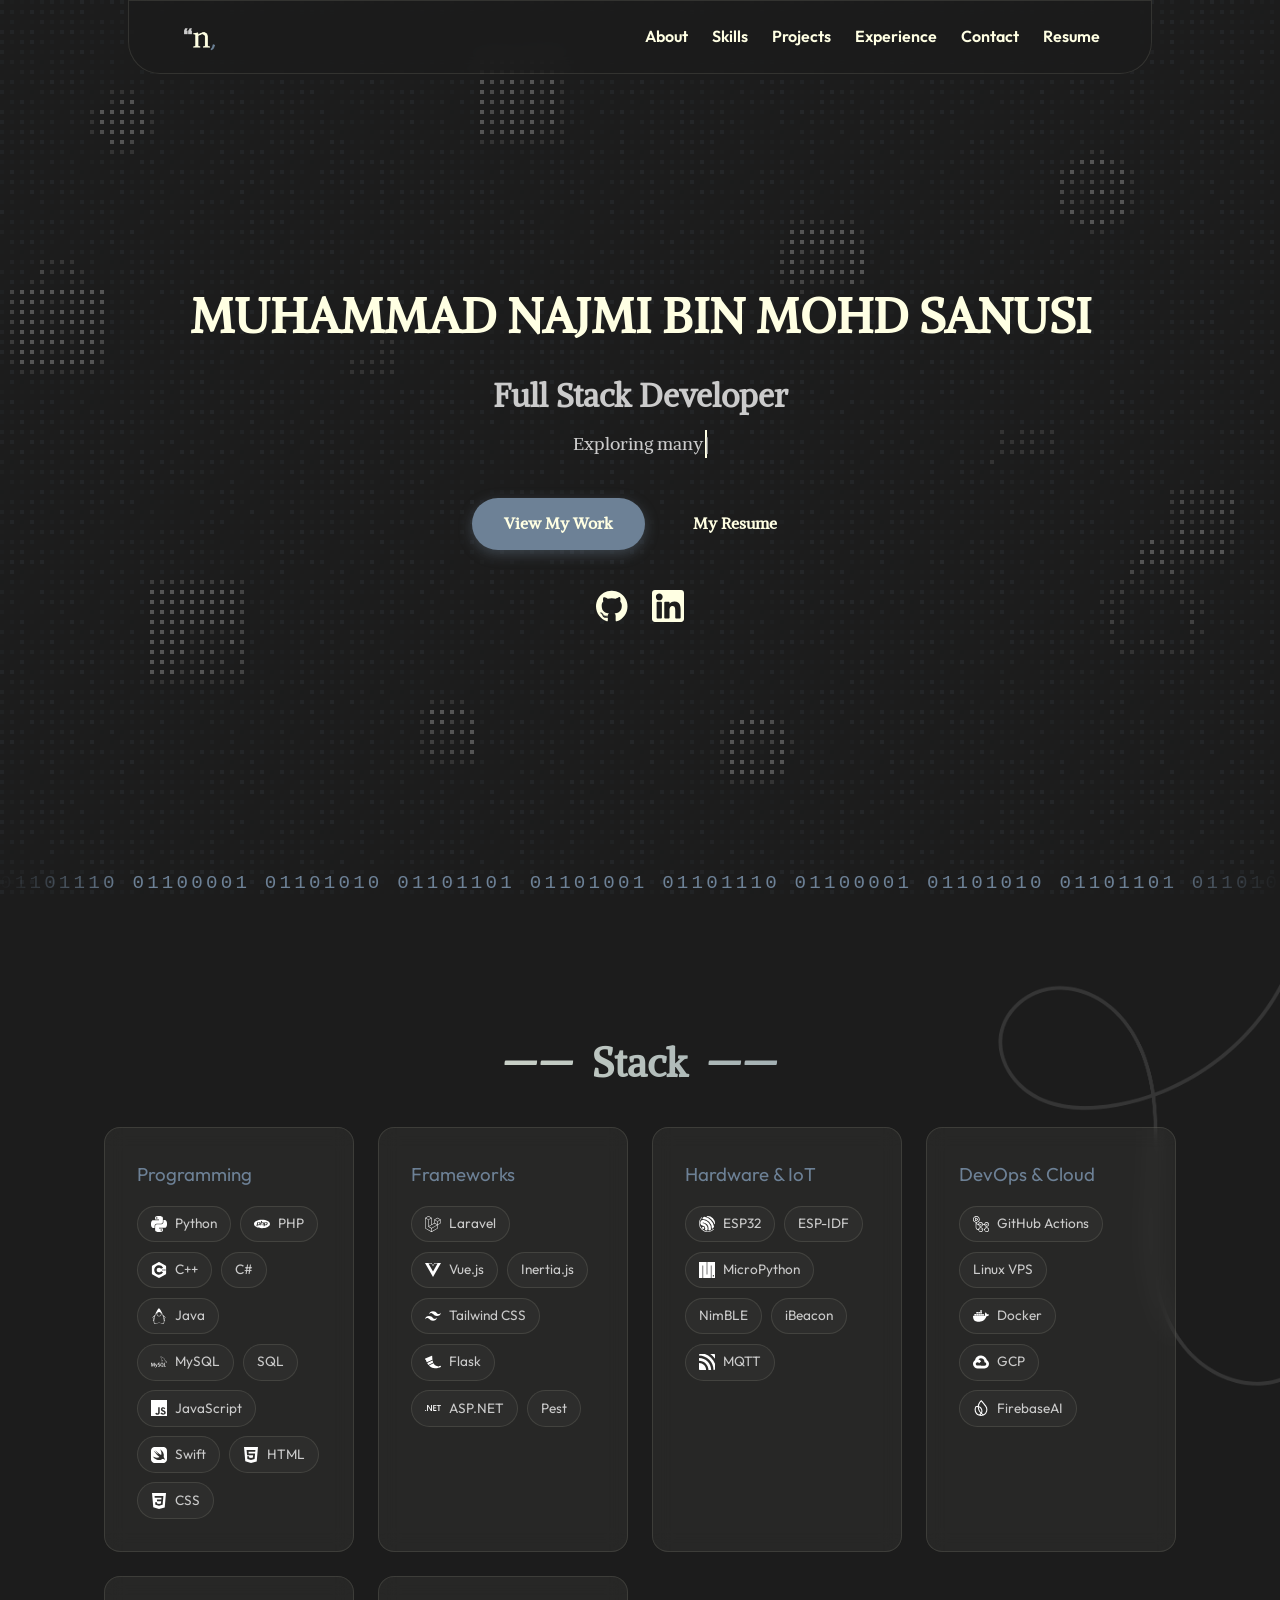
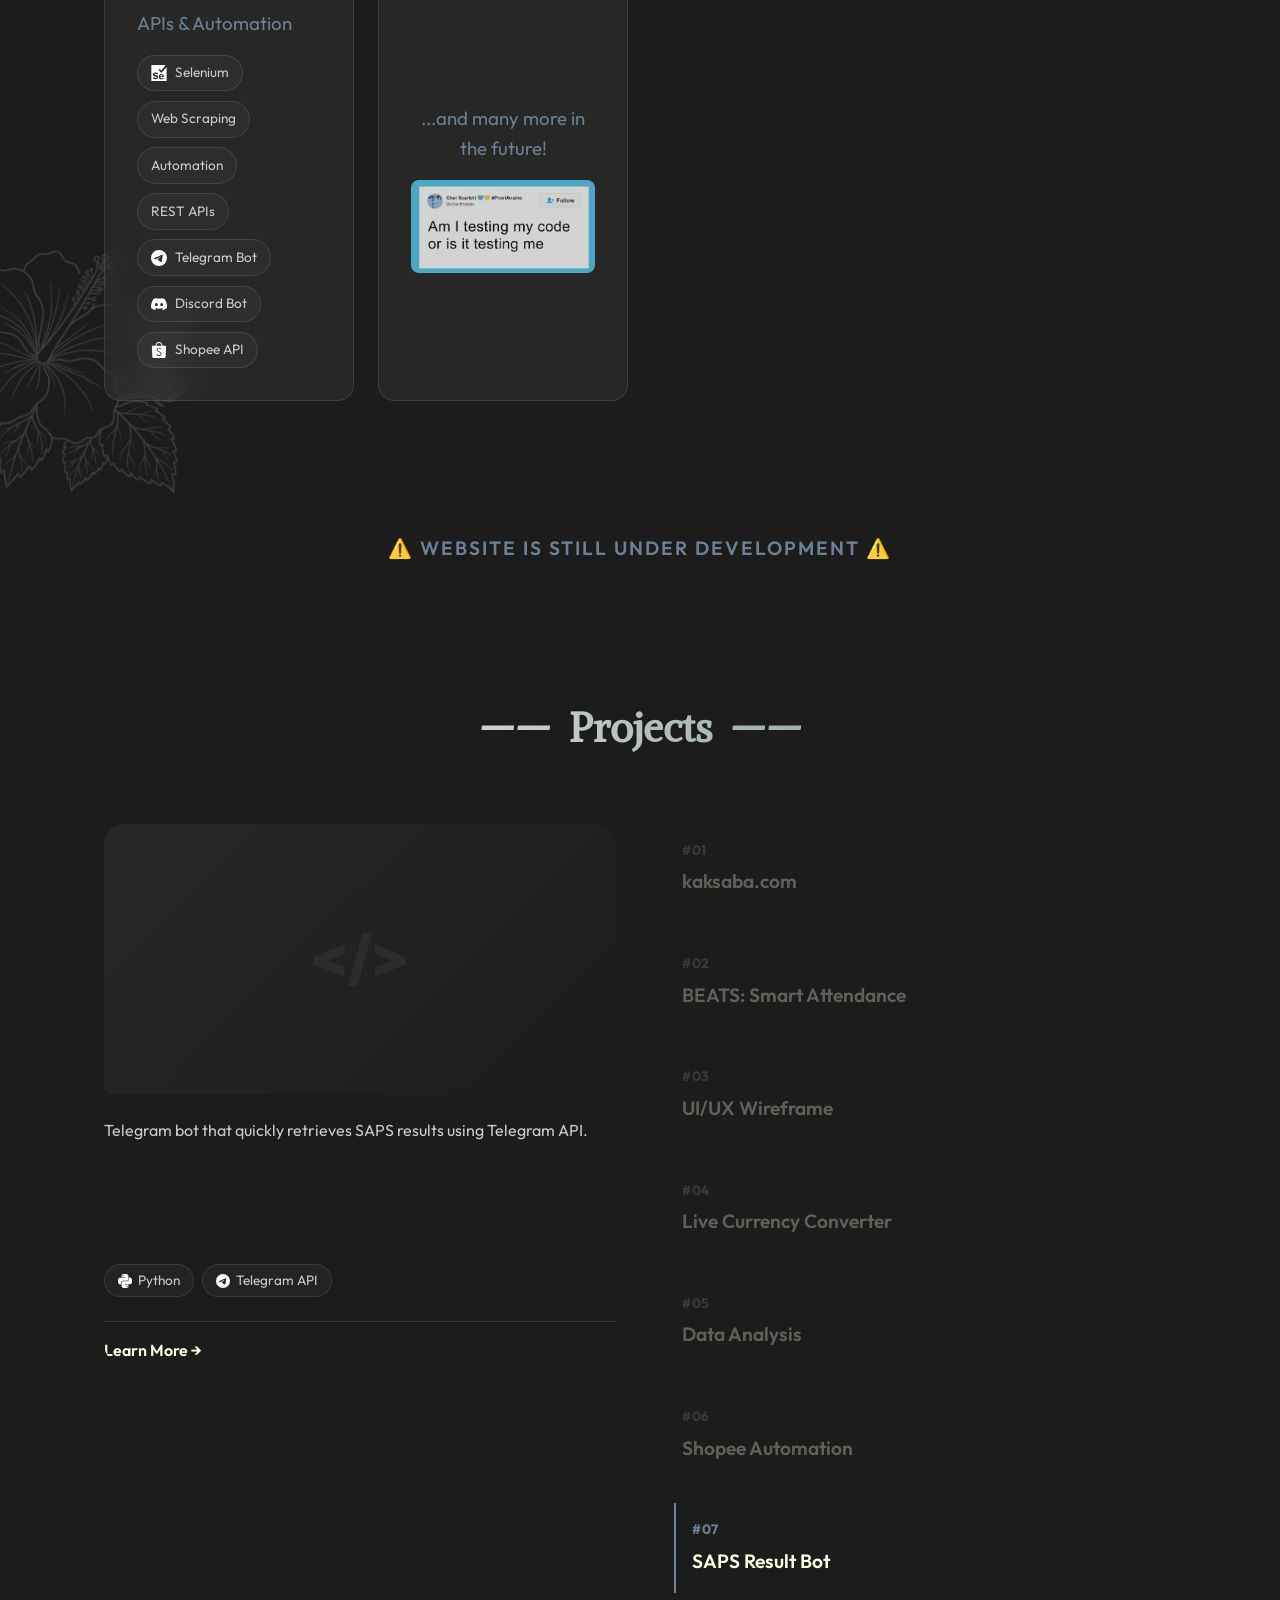
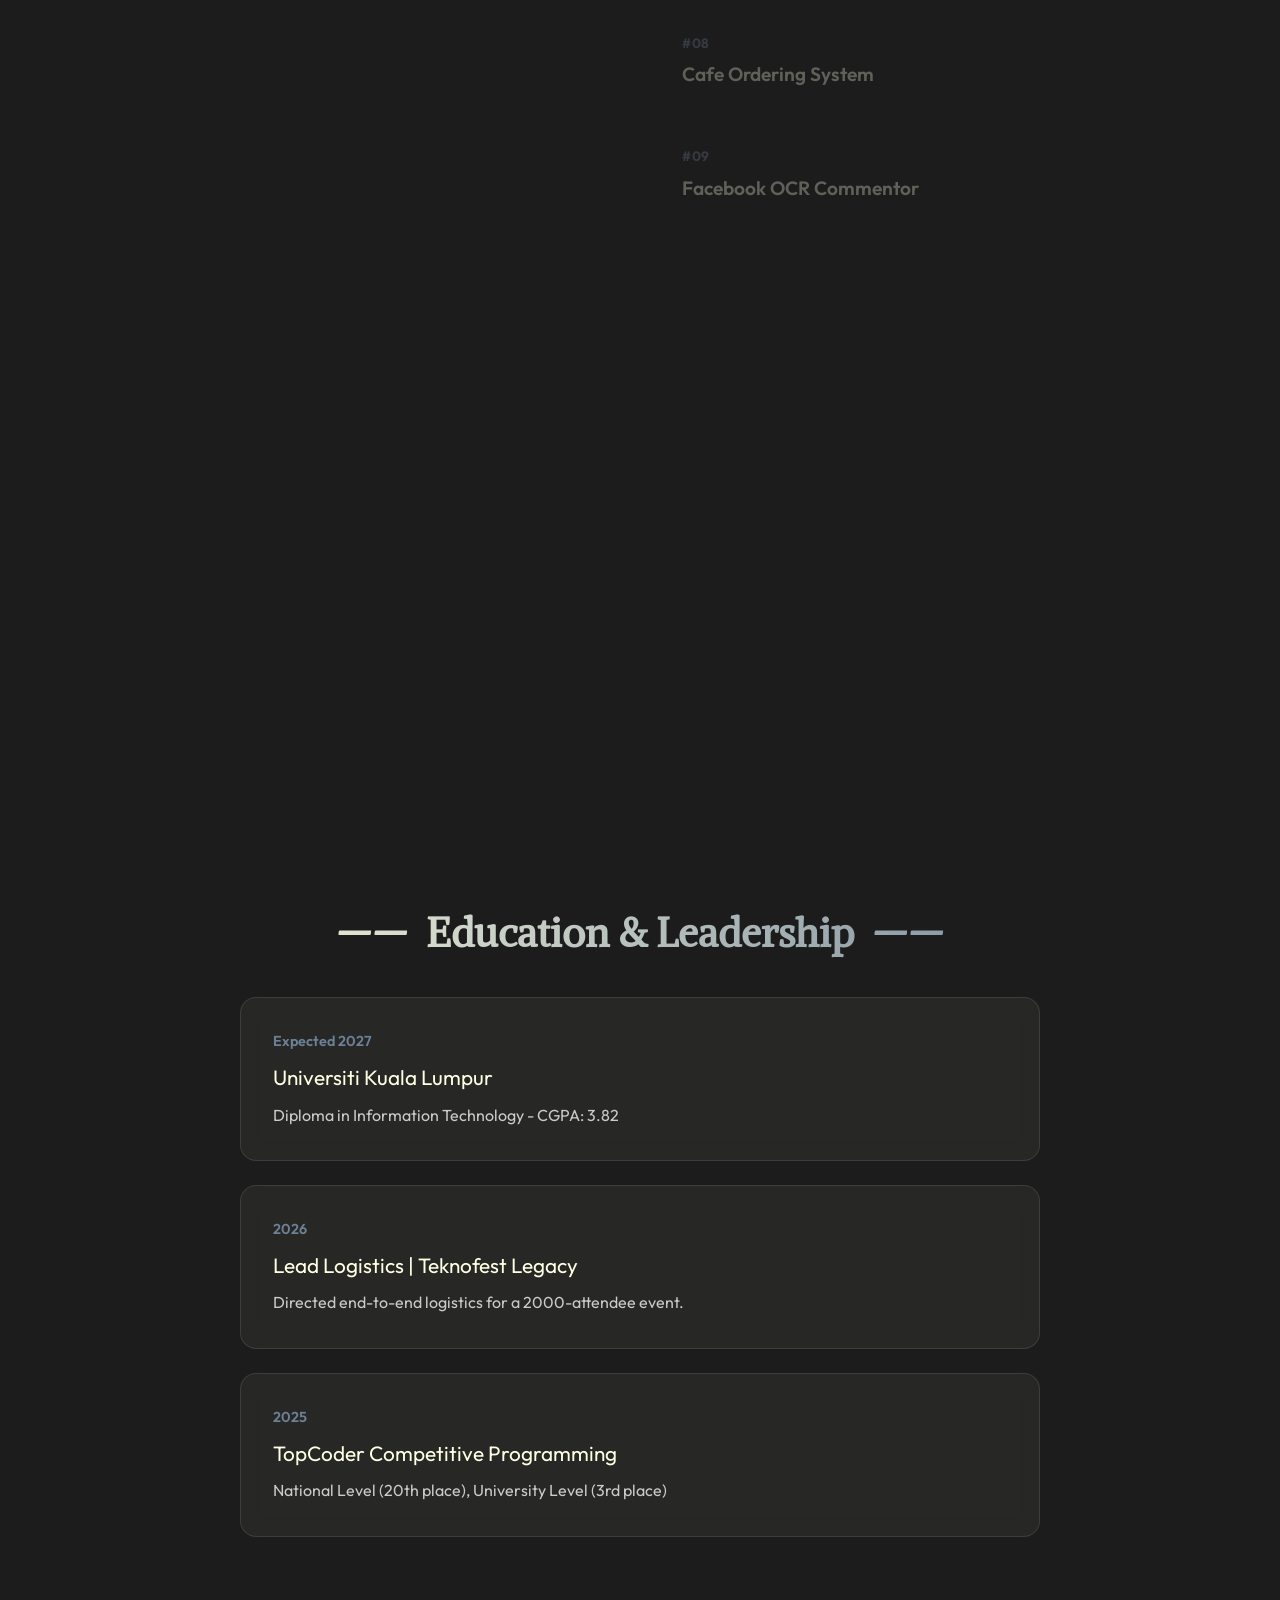
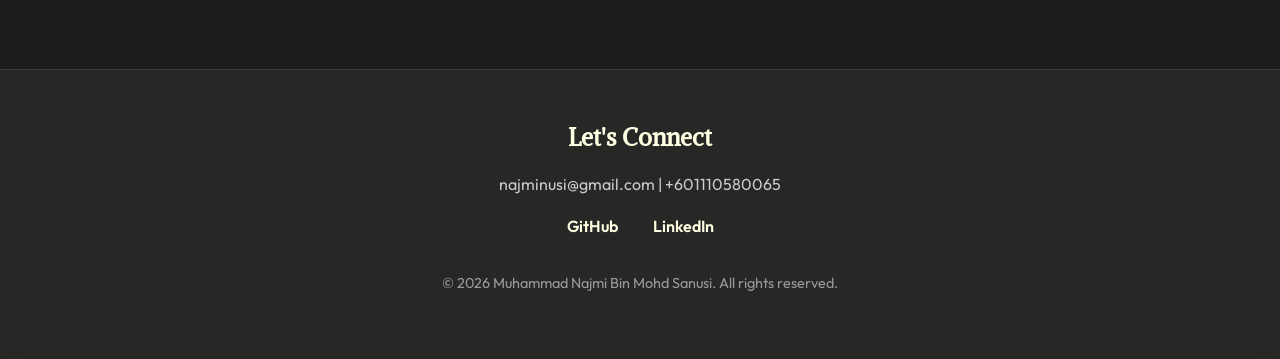
<file: index.html>
<!DOCTYPE html>
<html lang="en">

<head>
    <meta charset="UTF-8">
    <meta name="viewport" content="width=device-width, initial-scale=1.0">
    <title>Muhammad Najmi - Portfolio</title>
    <meta name="description" content="Portfolio of Muhammad Najmi Bin Mohd Sanusi, Full Stack Developer">
    <link rel="icon" type="image/png" href="favicon.png" sizes="32x32">
    <link rel="stylesheet" href="style.css">
    <link href="https://fonts.googleapis.com/css2?family=Alike&family=Outfit:wght@300;400;600;800&display=swap"
        rel="stylesheet">
</head>

<body>

    <nav class="navbar">
        <div class="logo">
            <img src="resources/logo.png" alt="namix.my logo" class="logo-img">
        </div>
        <ul class="nav-links">
            <li><a href="#about">About</a></li>
            <li><a href="#skills">Skills</a></li>
            <li><a href="#projects">Projects</a></li>
            <li><a href="#experience">Experience</a></li>
            <li><a href="#contact">Contact</a></li>
            <li><a href="https://docs.google.com/viewer?url=https://namix.my/resources/MUHAMMAD NAJMI BIN MOHD SANUSI.pdf"
                    target="_blank">Resume</a></li>
        </ul>
        <div class="hamburger">
            <span class="bar"></span>
            <span class="bar"></span>
            <span class="bar"></span>
        </div>
    </nav>

    <main>
        <section id="about" class="hero fade-in">
            <!-- Flickering Grid Background -->
            <canvas id="pixel-liquid-bg"></canvas>
            <div class="hero-content">
                <h1><span class="highlight">MUHAMMAD NAJMI BIN MOHD SANUSI</span></h1>
                <h2>Full Stack Developer</h2>
                <p class="typewriter-container"><span class="typewriter"></span><span class="cursor">|</span></p>
                <div class="hero-buttons">
                    <a href="#projects" class="btn primary-btn ripple-btn">View My Work</a>
                    <a href="resources/MUHAMMAD NAJMI BIN MOHD SANUSI.pdf" target="_blank" class="btn secondary-btn">My
                        Resume</a>
                </div>
                <div class="hero-socials">
                    <a href="https://github.com/namenami" target="_blank" rel="noopener noreferrer"
                        class="social-icon github-icon" aria-label="GitHub"></a>
                    <a href="https://linkedin.com/in/najmisanusi" target="_blank" rel="noopener noreferrer"
                        class="social-icon linkedin-icon" aria-label="LinkedIn"></a>
                </div>
            </div>
        </section>

        <div class="binary-divider fade-in" id="binary-divider">
            <div class="binary-track" id="binary-track"></div>
        </div>

        <section id="skills" class="skills fade-in">
            <h2 class="section-title">Stack</h2>
            <div class="skills-grid">
                <div class="skill-card glass">
                    <h3>Programming</h3>
                    <div class="skill-tags">
                        <span class="skill-tag"><img src="resources/skills/python.svg" alt=""> Python</span>
                        <span class="skill-tag"><img src="resources/skills/php.svg" alt=""> PHP</span>
                        <span class="skill-tag"><img src="resources/skills/cpp.svg" alt=""> C++</span>
                        <span class="skill-tag">C#</span>
                        <span class="skill-tag"><img src="resources/skills/java.svg" alt=""> Java</span>
                        <span class="skill-tag"><img src="resources/skills/mysql.svg" alt=""> MySQL</span>
                        <span class="skill-tag">SQL</span>
                        <span class="skill-tag"><img src="resources/skills/javascript.svg" alt=""> JavaScript</span>
                        <span class="skill-tag"><img src="resources/skills/swift.svg" alt=""> Swift</span>
                        <span class="skill-tag"><img src="resources/skills/html.svg" alt=""> HTML</span>
                        <span class="skill-tag"><img src="resources/skills/css.svg" alt="" class="invert-icon">
                            CSS</span>
                    </div>
                </div>
                <div class="skill-card glass">
                    <h3>Frameworks</h3>
                    <div class="skill-tags">
                        <span class="skill-tag"><img src="resources/skills/laravel.svg" alt=""> Laravel</span>
                        <span class="skill-tag"><img src="resources/skills/vue.svg" alt=""> Vue.js</span>
                        <span class="skill-tag">Inertia.js</span>
                        <span class="skill-tag"><img src="resources/skills/tailwind.svg" alt=""> Tailwind CSS</span>
                        <span class="skill-tag"><img src="resources/skills/flask.svg" alt=""> Flask</span>
                        <span class="skill-tag"><img src="resources/skills/dotnet.svg" alt=""> ASP.NET</span>
                        <span class="skill-tag">Pest</span>
                    </div>
                </div>
                <div class="skill-card glass">
                    <h3>Hardware & IoT</h3>
                    <div class="skill-tags">
                        <span class="skill-tag"><img src="resources/skills/espressif.svg" alt=""> ESP32</span>
                        <span class="skill-tag">ESP-IDF</span>
                        <span class="skill-tag"><img src="resources/skills/micropython.svg" alt=""> MicroPython</span>
                        <span class="skill-tag">NimBLE</span>
                        <span class="skill-tag">iBeacon</span>
                        <span class="skill-tag"><img src="resources/skills/mqtt.svg" alt=""> MQTT</span>
                    </div>
                </div>
                <div class="skill-card glass">
                    <h3>DevOps & Cloud</h3>
                    <div class="skill-tags">
                        <span class="skill-tag"><img src="resources/skills/githubactions.svg" alt=""> GitHub
                            Actions</span>
                        <span class="skill-tag">Linux VPS</span>
                        <span class="skill-tag"><img src="resources/skills/docker.svg" alt=""> Docker</span>
                        <span class="skill-tag"><img src="resources/skills/gcp.svg" alt=""> GCP</span>
                        <span class="skill-tag"><img src="resources/skills/firebase.svg" alt=""> FirebaseAI</span>
                    </div>
                </div>
                <div class="skill-card glass">
                    <h3>APIs & Automation</h3>
                    <div class="skill-tags">
                        <span class="skill-tag"><img src="resources/skills/selenium.svg" alt=""> Selenium</span>
                        <span class="skill-tag">Web Scraping</span>
                        <span class="skill-tag">Automation</span>
                        <span class="skill-tag">REST APIs</span>
                        <span class="skill-tag"><img src="resources/skills/telegram.svg" alt=""> Telegram Bot</span>
                        <span class="skill-tag"><img src="resources/skills/discord.svg" alt=""> Discord Bot</span>
                        <span class="skill-tag"><img src="resources/skills/shopee.svg" alt=""> Shopee API</span>
                    </div>
                </div>
                <div class="skill-card glass"
                    style="display: flex; flex-direction: column; align-items: center; justify-content: center; text-align: center;">
                    <h3 style="margin-bottom: 1rem;">...and many more in the future!</h3>
                    <img src="resources/meme1.png" alt="Testing Meme"
                        style="max-width: 100%; border-radius: 8px; opacity: 0.8; transition: opacity 0.3s;"
                        onmouseover="this.style.opacity=1" onmouseout="this.style.opacity=0.8">
                </div>
            </div>
        </section>

        <div style="text-align: center; padding: 2rem 0; color: var(--accent); font-weight: 600; font-size: 1.2rem; letter-spacing: 2px; text-transform: uppercase;"
            class="fade-in">
            <p>⚠️ Website is still under development ⚠️</p>
        </div>

        <section id="projects" class="projects fade-in">
            <h2 class="section-title">Projects</h2>
            <div class="projects-container">
                <div class="projects-split-layout">
                    <!-- Sticky Left Column -->
                    <div class="projects-left">
                        <!-- Kaksaba -->
                        <div class="project-detail active" id="proj-01">
                            <div class="project-detail-carousel">
                                <div class="project-detail-img"
                                    style="background-image: url('resources/projects/kaksaba/image.png');"></div>
                            </div>
                            <div class="project-detail-content">
                                <p class="project-description">A modern e-commerce platform built with robust study case
                                    elements.</p>
                                <div class="project-tech-tags">
                                    <span class="skill-tag"><img src="resources/skills/laravel.svg" alt="">
                                        Laravel</span>
                                    <span class="skill-tag"><img src="resources/skills/vue.svg" alt=""> Vue.js</span>
                                    <span class="skill-tag"><img src="resources/skills/tailwind.svg" alt=""> Tailwind
                                        CSS</span>
                                </div>
                                <div class="project-links">
                                    <a href="kaksaba.html" class="project-link">View Study Case &rarr;</a>
                                </div>
                            </div>
                        </div>

                        <!-- BEATS -->
                        <div class="project-detail" id="proj-02">
                            <div class="project-detail-carousel">
                                <div class="project-detail-img"
                                    style="background-image: url('resources/projects/beats/image.png');"></div>
                            </div>
                            <div class="project-detail-content">
                                <p class="project-description">Smart attendance system utilizing IoT and web
                                    technologies for seamless tracking.</p>
                                <div class="project-tech-tags">
                                    <span class="skill-tag"><img src="resources/skills/laravel.svg" alt="">
                                        Laravel</span>
                                    <span class="skill-tag"><img src="resources/skills/vue.svg" alt=""> Vue.js</span>
                                    <span class="skill-tag"><img src="resources/skills/espressif.svg" alt="">
                                        ESP32</span>
                                    <span class="skill-tag"><img src="resources/skills/tailwind.svg" alt=""> Tailwind
                                        CSS</span>
                                </div>
                                <div class="project-links">
                                    <a href="#" class="project-link">Learn More &rarr;</a>
                                </div>
                            </div>
                        </div>

                        <!-- UI/UX Wireframe -->
                        <div class="project-detail" id="proj-03">
                            <div class="project-detail-carousel">
                                <div class="project-detail-img"
                                    style="background-image: url('resources/projects/ui_ux/image.png');"></div>
                            </div>
                            <div class="project-detail-content">
                                <p class="project-description">Comprehensive wireframing and prototyping for digital
                                    user interfaces.</p>
                                <div class="project-tech-tags">
                                    <span class="skill-tag"><img src="resources/skills/figma.svg" alt=""> Figma</span>
                                </div>
                                <div class="project-links">
                                    <a href="#" class="project-link">View Prototype &rarr;</a>
                                </div>
                            </div>
                        </div>

                        <!-- Currency Converter -->
                        <div class="project-detail" id="proj-04">
                            <div class="project-detail-carousel">
                                <div class="project-detail-img"
                                    style="background-image: url('resources/projects/currency/image.png');"></div>
                            </div>
                            <div class="project-detail-content">
                                <p class="project-description">Live currency converter fetching real-time data using
                                    REST APIs.</p>
                                <div class="project-tech-tags">
                                    <span class="skill-tag"><img src="resources/skills/java.svg" alt=""> Java</span>
                                    <span class="skill-tag">REST API</span>
                                </div>
                                <div class="project-links">
                                    <a href="#" target="_blank" rel="noopener noreferrer"
                                        class="social-icon github-icon" aria-label="GitHub Repository"></a>
                                </div>
                            </div>
                        </div>

                        <!-- Data Analysis -->
                        <div class="project-detail" id="proj-05">
                            <div class="project-detail-carousel">
                                <div class="project-detail-img"
                                    style="background-image: url('resources/projects/data_analysis/image.png');"></div>
                            </div>
                            <div class="project-detail-content">
                                <p class="project-description">Data analysis and visualization project using Python
                                    libraries.</p>
                                <div class="project-tech-tags">
                                    <span class="skill-tag"><img src="resources/skills/python.svg" alt=""> Python</span>
                                    <span class="skill-tag">Pandas</span>
                                    <span class="skill-tag">Matplotlib</span>
                                </div>
                                <div class="project-links">
                                    <a href="#" target="_blank" rel="noopener noreferrer"
                                        class="social-icon github-icon" aria-label="GitHub Repository"></a>
                                </div>
                            </div>
                        </div>

                        <div class="project-detail" id="proj-06">
                            <div class="project-detail-carousel">
                                <div class="project-detail-img simple-bg"></div>
                            </div>
                            <div class="project-detail-content">
                                <p class="project-description">Automation system integrating with the Shopee API for
                                    streamlined operations.</p>
                                <div class="project-tech-tags">
                                    <span class="skill-tag"><img src="resources/skills/python.svg" alt=""> Python</span>
                                    <span class="skill-tag"><img src="resources/skills/flask.svg" alt=""> Flask</span>
                                    <span class="skill-tag"><img src="resources/skills/shopee.svg" alt=""> Shopee
                                        API</span>
                                </div>
                                <div class="project-links">
                                    <a href="#" class="project-link">Learn More &rarr;</a>
                                </div>
                            </div>
                        </div>

                        <div class="project-detail" id="proj-07">
                            <div class="project-detail-carousel">
                                <div class="project-detail-img simple-bg"></div>
                            </div>
                            <div class="project-detail-content">
                                <p class="project-description">Telegram bot that quickly retrieves SAPS results using
                                    Telegram API.</p>
                                <div class="project-tech-tags">
                                    <span class="skill-tag"><img src="resources/skills/python.svg" alt=""> Python</span>
                                    <span class="skill-tag"><img src="resources/skills/telegram.svg" alt=""> Telegram
                                        API</span>
                                </div>
                                <div class="project-links">
                                    <a href="#" class="project-link">Learn More &rarr;</a>
                                </div>
                            </div>
                        </div>

                        <div class="project-detail" id="proj-08">
                            <div class="project-detail-carousel">
                                <div class="project-detail-img simple-bg"></div>
                            </div>
                            <div class="project-detail-content">
                                <p class="project-description">Web-based ordering system tailored for cafes and
                                    restaurants.</p>
                                <div class="project-tech-tags">
                                    <span class="skill-tag"><img src="resources/skills/php.svg" alt=""> PHP</span>
                                    <span class="skill-tag"><img src="resources/skills/mysql.svg" alt=""> MySQL</span>
                                </div>
                                <div class="project-links">
                                    <a href="#" class="project-link">Learn More &rarr;</a>
                                </div>
                            </div>
                        </div>

                        <div class="project-detail" id="proj-09">
                            <div class="project-detail-carousel">
                                <div class="project-detail-img simple-bg"></div>
                            </div>
                            <div class="project-detail-content">
                                <p class="project-description">Automated commentor for Facebook using OCR and browser
                                    automation.</p>
                                <div class="project-tech-tags">
                                    <span class="skill-tag"><img src="resources/skills/python.svg" alt=""> Python</span>
                                    <span class="skill-tag"><img src="resources/skills/selenium.svg" alt="">
                                        Selenium</span>
                                    <span class="skill-tag">OCR</span>
                                </div>
                                <div class="project-links">
                                    <a href="#" class="project-link">Learn More &rarr;</a>
                                </div>
                            </div>
                        </div>
                    </div>

                    <!-- Scrollable Right Column -->
                    <div class="projects-right">
                        <div class="project-list-item active" data-target="proj-01">
                            <span class="project-list-num">#01</span>
                            <h3>kaksaba.com</h3>
                        </div>
                        <div class="project-list-item" data-target="proj-02">
                            <span class="project-list-num">#02</span>
                            <h3>BEATS: Smart Attendance</h3>
                        </div>
                        <div class="project-list-item" data-target="proj-03">
                            <span class="project-list-num">#03</span>
                            <h3>UI/UX Wireframe</h3>
                        </div>
                        <div class="project-list-item" data-target="proj-04">
                            <span class="project-list-num">#04</span>
                            <h3>Live Currency Converter</h3>
                        </div>
                        <div class="project-list-item" data-target="proj-05">
                            <span class="project-list-num">#05</span>
                            <h3>Data Analysis</h3>
                        </div>
                        <div class="project-list-item" data-target="proj-06">
                            <span class="project-list-num">#06</span>
                            <h3>Shopee Automation</h3>
                        </div>
                        <div class="project-list-item" data-target="proj-07">
                            <span class="project-list-num">#07</span>
                            <h3>SAPS Result Bot</h3>
                        </div>
                        <div class="project-list-item" data-target="proj-08">
                            <span class="project-list-num">#08</span>
                            <h3>Cafe Ordering System</h3>
                        </div>
                        <div class="project-list-item" data-target="proj-09">
                            <span class="project-list-num">#09</span>
                            <h3>Facebook OCR Commentor</h3>
                        </div>
                    </div>
                </div>
            </div>
        </section>

        <section id="experience" class="experience fade-in">
            <h2 class="section-title">Education & Leadership</h2>
            <div class="timeline">
                <div class="timeline-item glass">
                    <div class="timeline-date">Expected 2027</div>
                    <h3>Universiti Kuala Lumpur</h3>
                    <p>Diploma in Information Technology - CGPA: 3.82</p>
                </div>
                <div class="timeline-item glass">
                    <div class="timeline-date">2026</div>
                    <h3>Lead Logistics | Teknofest Legacy</h3>
                    <p>Directed end-to-end logistics for a 2000-attendee event.</p>
                </div>
                <div class="timeline-item glass">
                    <div class="timeline-date">2025</div>
                    <h3>TopCoder Competitive Programming</h3>
                    <p>National Level (20th place), University Level (3rd place)</p>
                </div>
            </div>
        </section>
    </main>

    <footer id="contact" class="footer glass">
        <h2>Let's Connect</h2>
        <p>najminusi@gmail.com | +601110580065</p>
        <div class="social-links">
            <a href="https://github.com/NameNami" target="_blank" rel="noopener noreferrer">GitHub</a>
            <a href="https://linkedin.com/in/najmisanusi" target="_blank" rel="noopener noreferrer">LinkedIn</a>
        </div>
        <p class="copyright">&copy; 2026 Muhammad Najmi Bin Mohd Sanusi. All rights reserved.</p>
    </footer>

    <script src="flickering-grid.js"></script>
    <script src="script.js"></script>
</body>

</html>
</file>
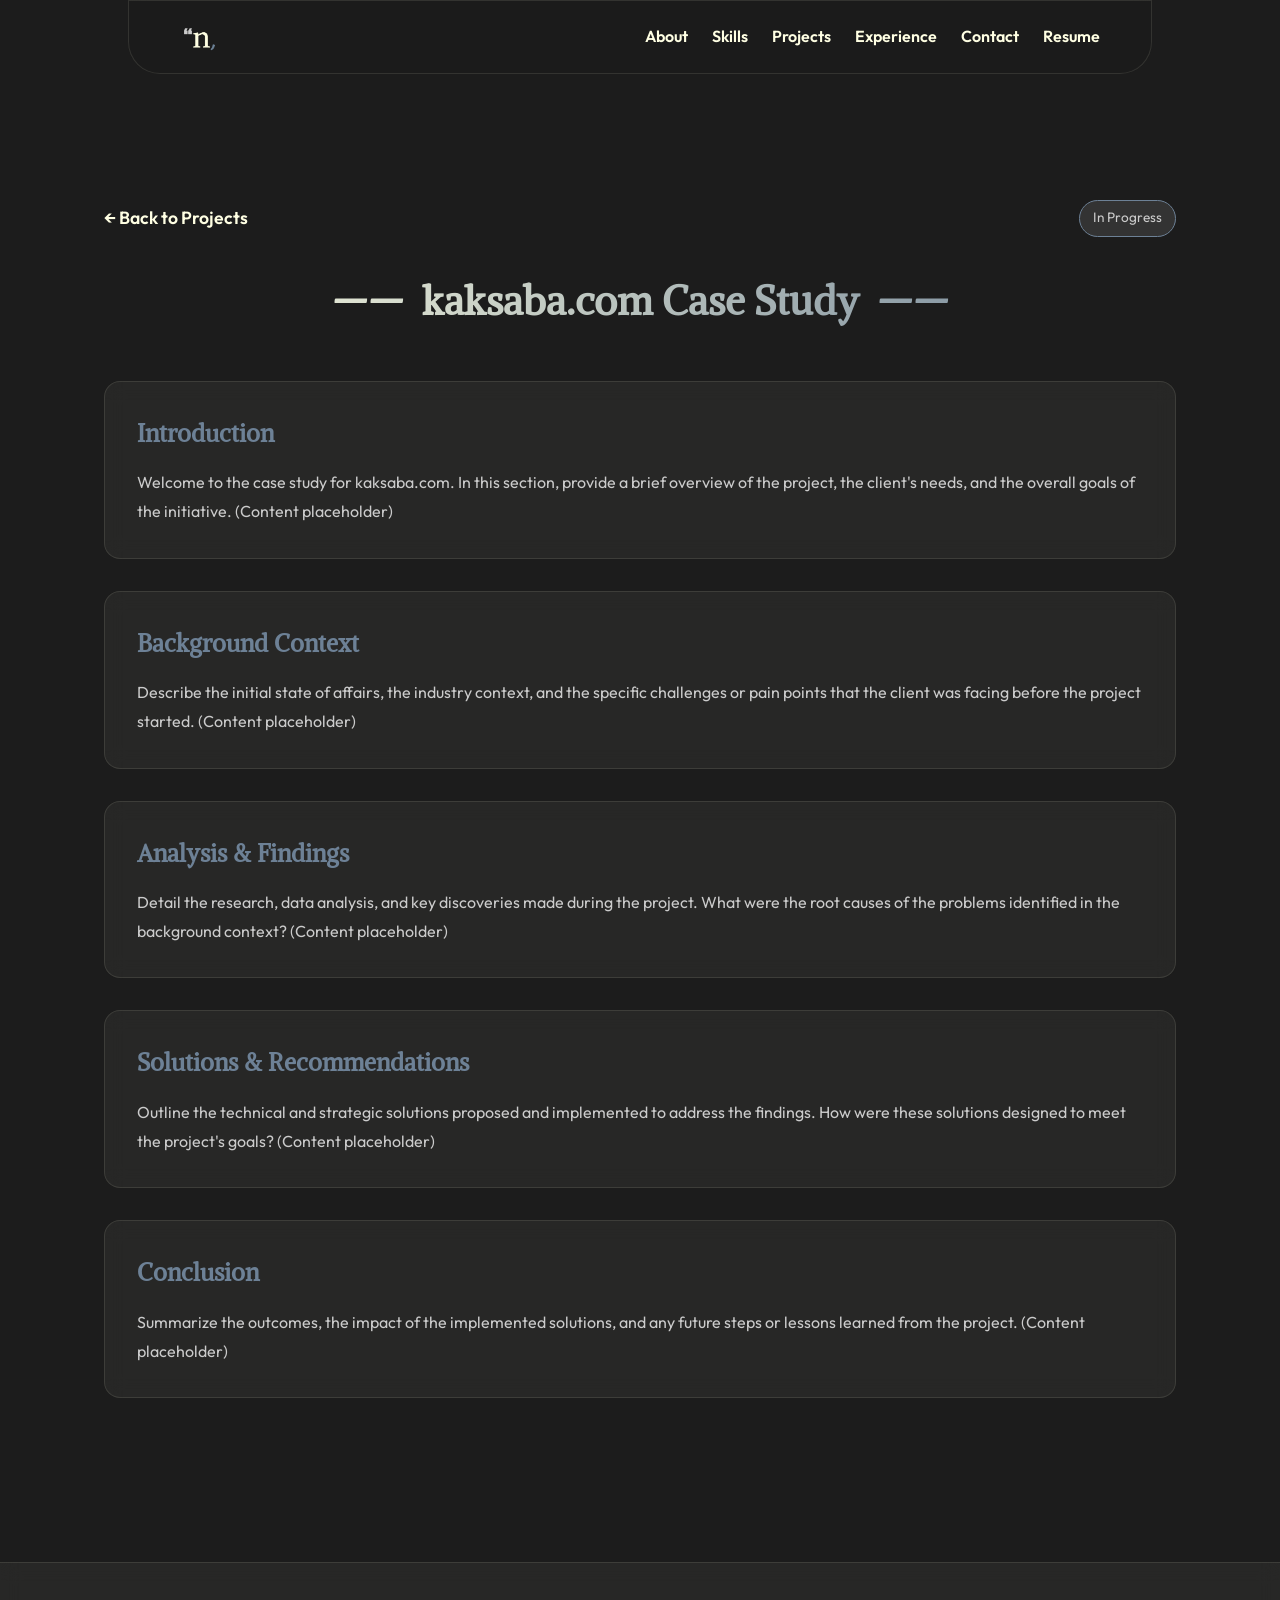
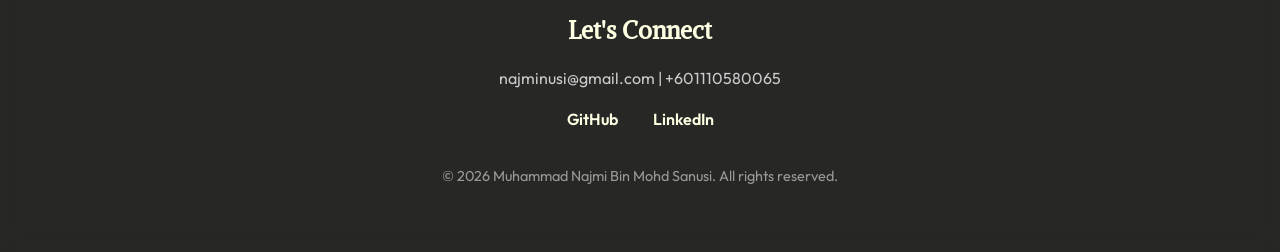
<file: kaksaba.html>
<!DOCTYPE html>
<html lang="en">

<head>
    <meta charset="UTF-8">
    <meta name="viewport" content="width=device-width, initial-scale=1.0">
    <title>kaksaba.com - Case Study</title>
    <meta name="description" content="Case Study for kaksaba.com project">
    <link rel="icon" type="image/png" href="favicon.png" sizes="32x32">
    <link rel="stylesheet" href="style.css">
    <link href="https://fonts.googleapis.com/css2?family=Alike&family=Outfit:wght@300;400;600;800&display=swap"
        rel="stylesheet">
</head>

<body>
    <div class="background-elements">
        <div class="blob blob-1"></div>
        <div class="blob blob-2"></div>
    </div>

    <nav class="navbar">
        <div class="logo">
            <a href="index.html" style="text-decoration: none; color: inherit; display: flex; align-items: center; gap: 0.8rem;">
                <img src="resources/logo.png" alt="namix.my logo" class="logo-img">
            </a>
        </div>
        <ul class="nav-links">
            <li><a href="index.html#about">About</a></li>
            <li><a href="index.html#skills">Skills</a></li>
            <li><a href="index.html#projects">Projects</a></li>
            <li><a href="index.html#experience">Experience</a></li>
            <li><a href="#contact">Contact</a></li>
            <li><a href="https://docs.google.com/viewer?url=https://namix.my/resources/MUHAMMAD NAJMI BIN MOHD SANUSI Resume.pdf" target="_blank">Resume</a></li>
        </ul>
        <div class="hamburger">
            <span class="bar"></span>
            <span class="bar"></span>
            <span class="bar"></span>
        </div>
    </nav>

    <main style="padding-top: 100px;">
        <section class="fade-in">
            <div style="display: flex; justify-content: space-between; align-items: center; margin-bottom: 2rem;">
                <a href="index.html#projects" class="project-link" style="font-size: 1.1rem;">&larr; Back to Projects</a>
                <span class="skill-tag" style="background: rgba(255,255,255,0.1); border-color: var(--accent);">In Progress</span>
            </div>
            
            <h1 class="section-title" style="margin-bottom: 3rem;">kaksaba.com Case Study</h1>
            
            <div class="glass" style="margin-bottom: 2rem;">
                <h2 style="color: var(--accent); margin-bottom: 1rem; font-family: 'Alike', serif;">Introduction</h2>
                <p style="color: var(--text-muted); line-height: 1.8;">
                    Welcome to the case study for kaksaba.com. In this section, provide a brief overview of the project, the client's needs, and the overall goals of the initiative. (Content placeholder)
                </p>
            </div>
            
            <div class="glass" style="margin-bottom: 2rem;">
                <h2 style="color: var(--accent); margin-bottom: 1rem; font-family: 'Alike', serif;">Background Context</h2>
                <p style="color: var(--text-muted); line-height: 1.8;">
                    Describe the initial state of affairs, the industry context, and the specific challenges or pain points that the client was facing before the project started. (Content placeholder)
                </p>
            </div>
            
            <div class="glass" style="margin-bottom: 2rem;">
                <h2 style="color: var(--accent); margin-bottom: 1rem; font-family: 'Alike', serif;">Analysis & Findings</h2>
                <p style="color: var(--text-muted); line-height: 1.8;">
                    Detail the research, data analysis, and key discoveries made during the project. What were the root causes of the problems identified in the background context? (Content placeholder)
                </p>
            </div>
            
            <div class="glass" style="margin-bottom: 2rem;">
                <h2 style="color: var(--accent); margin-bottom: 1rem; font-family: 'Alike', serif;">Solutions & Recommendations</h2>
                <p style="color: var(--text-muted); line-height: 1.8;">
                    Outline the technical and strategic solutions proposed and implemented to address the findings. How were these solutions designed to meet the project's goals? (Content placeholder)
                </p>
            </div>
            
            <div class="glass" style="margin-bottom: 2rem;">
                <h2 style="color: var(--accent); margin-bottom: 1rem; font-family: 'Alike', serif;">Conclusion</h2>
                <p style="color: var(--text-muted); line-height: 1.8;">
                    Summarize the outcomes, the impact of the implemented solutions, and any future steps or lessons learned from the project. (Content placeholder)
                </p>
            </div>
        </section>
    </main>

    <footer id="contact" class="footer glass">
        <h2>Let's Connect</h2>
        <p>najminusi@gmail.com | +601110580065</p>
        <div class="social-links">
            <a href="https://github.com/NameNami" target="_blank" rel="noopener noreferrer">GitHub</a>
            <a href="https://linkedin.com/in/najmisanusi" target="_blank" rel="noopener noreferrer">LinkedIn</a>
        </div>
        <p class="copyright">&copy; 2026 Muhammad Najmi Bin Mohd Sanusi. All rights reserved.</p>
    </footer>

    <script src="script.js"></script>
</body>

</html>
</file>
<file: style.css>
:root {
    --bg-color: #1C1C1C;
    --text-main: #FFFFE3;
    --text-muted: #CBCBCB;
    --accent: #6D8196;
    --accent-hover: #CBCBCB;
    --glass-bg: rgba(255, 255, 227, 0.05);
    --glass-border: rgba(255, 255, 227, 0.1);
}

* {
    margin: 0;
    padding: 0;
    box-sizing: border-box;
}

body {
    font-family: 'Outfit', sans-serif;
    background-color: var(--bg-color);
    color: var(--text-main);
    line-height: 1.6;
    overflow-x: hidden;
}

h3 {
    font-weight: 400;
}

/* Pixel Liquid Background */
#pixel-liquid-bg {
    position: absolute;
    top: 0;
    left: 0;
    width: 100%;
    height: 100%;
    z-index: 0;
    pointer-events: none;
}

/* Background elements (kept for reference if needed) */
.background-elements {
    position: fixed;
    top: 0;
    left: 0;
    width: 100vw;
    height: 100vh;
    z-index: -1;
    overflow: hidden;
}


@keyframes float {
    0% {
        transform: translate(0, 0) scale(1);
    }

    100% {
        transform: translate(100px, 50px) scale(1.2);
    }
}

/* Glassmorphism utility */
.glass {
    background: var(--glass-bg);
    backdrop-filter: blur(10px);
    -webkit-backdrop-filter: blur(10px);
    border: 1px solid var(--glass-border);
    border-radius: 16px;
    padding: 2rem;
}

/* Navbar */
.navbar {
    position: fixed;
    top: 0;
    left: 10%;
    width: 80%;
    display: flex;
    justify-content: space-between;
    align-items: center;
    padding: 1rem 4%;
    z-index: 1000;
    background: rgba(28, 28, 28, 0.8);
    backdrop-filter: blur(10px);
    -webkit-backdrop-filter: blur(10px);
    transition: all 0.4s cubic-bezier(0.25, 1, 0.5, 1);
    border-radius: 0 0 2rem 2rem;
    border: 1px solid var(--glass-border);
}

.navbar.scrolled {
    top: 1.5rem;
    padding: 0.6rem 3%;
    border-radius: 2rem;
    border: 1px solid var(--glass-border);
    box-shadow: 0 10px 30px rgba(0, 0, 0, 0.2);
}

.logo {
    display: flex;
    align-items: center;
    gap: 0.8rem;
    font-size: 1.5rem;
    font-weight: 800;
    color: var(--text-main);
}

.logo-img {
    height: 40px;
    width: auto;
}

.nav-links {
    display: flex;
    list-style: none;
    gap: 1.5rem;
}

.nav-links a {
    color: var(--text-main);
    text-decoration: none;
    font-weight: 600;
    transition: color 0.3s;
}

.nav-links a:hover {
    color: var(--accent);
}

.hamburger {
    display: none;
    cursor: pointer;
}

.hamburger .bar {
    display: block;
    width: 25px;
    height: 3px;
    margin: 5px auto;
    background-color: var(--text-main);
    transition: all 0.3s ease-in-out;
}

/* Main Content */
main {
    max-width: 1200px;
    margin: 0 auto;
    padding: 0 5%;
}

section {
    padding: 100px 0;
}

.section-title {
    font-size: 2.5rem;
    margin-bottom: 2rem;
    font-weight: 800;
    text-align: center;
    background: linear-gradient(to right, var(--text-main), var(--accent));
    -webkit-background-clip: text;
    -webkit-text-fill-color: transparent;
    font-family: 'Alike', serif;
}

.section-title::before {
    content: '\2014\2014\00a0\00a0';
}

.section-title::after {
    content: '\00a0\00a0\2014\2014';
}

/* Hero Section */
.hero {
    width: 100vw;
    margin-left: calc(-50vw + 50%);
    min-height: 100vh;
    display: flex;
    align-items: center;
    justify-content: center;
    text-align: center;
    font-family: 'Alike', serif;
    position: relative;
    overflow: hidden;
}

.hero-content {
    position: relative;
    z-index: 10;
}


.hero h1 {
    font-size: 3rem;
    font-weight: 800;
    margin-bottom: 1rem;
}

.highlight {
    color: var(--text-main);
}

.hero h2 {
    font-size: 2rem;
    color: var(--text-muted);
    margin-bottom: 0.5rem;
}

.hero p {
    font-size: 1.1rem;
    color: var(--text-muted);
    max-width: 600px;
    margin: 0 auto 2.5rem;
}

.typewriter-container {
    min-height: 1.6em;
}

.cursor {
    display: inline-block;
    width: 2px;
    margin-left: 2px;
    background-color: var(--text-main);
    animation: blink 1s step-end infinite;
}

@keyframes blink {

    0%,
    100% {
        opacity: 1;
    }

    50% {
        opacity: 0;
    }
}

.hero-buttons {
    display: flex;
    gap: 1rem;
    justify-content: center;
}

.hero-socials {
    display: flex;
    justify-content: center;
    gap: 1.5rem;
    margin-top: 2.5rem;
}

a.social-icon {
    display: inline-block;
    width: 32px;
    height: 32px;
    background-color: var(--text-main);
    transition: transform 0.3s ease, background-color 0.3s ease;
}

a.social-icon:hover {
    background-color: var(--accent);
    transform: translateY(-5px);
}

.github-icon {
    -webkit-mask: url('resources/github-svgrepo-com.svg') no-repeat center / contain;
    mask: url('resources/github-svgrepo-com.svg') no-repeat center / contain;
}

.linkedin-icon {
    -webkit-mask: url('resources/linkedin-svgrepo-com.svg') no-repeat center / contain;
    mask: url('resources/linkedin-svgrepo-com.svg') no-repeat center / contain;
}

.btn {
    padding: 0.8rem 2rem;
    border-radius: 30px;
    text-decoration: none;
    font-weight: 600;
    transition: all 0.3s ease;
}

.primary-btn {
    background-color: var(--accent);
    color: #FFFFE3;
    box-shadow: 0 4px 14px rgba(109, 129, 150, 0.4);
}

.primary-btn:hover {
    background-color: color-mix(in srgb, var(--accent), black 20%);
    transform: translateY(-2px);
}

.secondary-btn {
    background-color: transparent;
    color: var(--text-main);
    border: none;
}

.secondary-btn:hover {
    background-color: var(--text-main);
    color: var(--bg-color);
}

/* Binary Divider */
.binary-divider {
    width: 100vw;
    position: relative;
    left: calc(-50vw + 50%);
    font-family: monospace;
    font-size: 1.2rem;
    letter-spacing: 0.2rem;
    color: var(--accent);
    opacity: 0.6;
    margin: -2rem 0 2rem 0;
    z-index: 10;
    overflow: hidden;
    white-space: nowrap;
    -webkit-mask-image: linear-gradient(to right, transparent, black 10%, black 90%, transparent);
    mask-image: linear-gradient(to right, transparent, black 10%, black 90%, transparent);
}

.binary-track {
    display: inline-block;
    white-space: pre;
}

/* Skills */
.skills {
    position: relative;
}

.skills::before {
    content: '';
    position: absolute;
    bottom: 0;
    left: -200px;
    /* Moved more left */
    width: 300px;
    height: 3000px;
    background-image: url('resources/bungarayaline.webp');
    background-size: contain;
    background-position: bottom left;
    background-repeat: no-repeat;
    filter: invert(1);
    /* Invert color */
    opacity: 0.15;
    /* Added slight opacity so it acts like a watermark */
    pointer-events: none;
    z-index: 0;
}

.skills::after {
    content: '';
    position: absolute;
    top: 0;
    right: calc(50% - 50vw);
    width: 300px;
    height: 600px;
    background-image: url('resources/decoskillline.png');
    background-size: contain;
    background-position: top right;
    background-repeat: no-repeat;
    opacity: 0.15;
    pointer-events: none;
    z-index: 0;
}

.skills-grid {
    position: relative;
    z-index: 1;
    display: grid;
    grid-template-columns: repeat(auto-fit, minmax(250px, 1fr));
    gap: 1.5rem;
}

.skill-card h3 {
    margin-bottom: 1rem;
    color: var(--accent);
}

.skill-card:hover {
    transform: translateY(-5px);
    transition: transform 0.3s ease;
    border-color: rgba(255, 255, 255, 0.2);
}

.skill-tags {
    display: flex;
    flex-wrap: wrap;
    gap: 0.6rem;
    margin-top: 1rem;
}

.skill-tag {
    display: inline-flex;
    align-items: center;
    gap: 0.5rem;
    padding: 0.4rem 0.8rem;
    background: rgba(255, 255, 255, 0.03);
    border: 1px solid var(--glass-border);
    border-radius: 20px;
    font-size: 0.85rem;
    color: var(--text-muted);
    transition: all 0.3s ease;
}

.skill-tag:hover {
    background: rgba(255, 255, 255, 0.08);
    color: var(--text-main);
    transform: translateY(-2px);
    border-color: rgba(255, 255, 255, 0.2);
}

.skill-tag img {
    width: 16px;
    height: 16px;
}

.skill-tag img.invert-icon {
    filter: invert(1);
}

/* Projects */
.projects-container {
    padding: 2rem 0;
}

.projects-split-layout {
    display: flex;
    gap: 3rem;
    align-items: flex-start;
}

.projects-left {
    position: sticky;
    top: 120px;
    flex: 1;
    height: calc(100vh - 150px);
    min-height: 400px;
    position: relative; /* Need this for absolute positioning of children */
}
/* Wait, if it's position: sticky, and position: relative is applied, it will be sticky relative to its parent, but sticky requires `top`.
   Let's ensure the left sticky column works properly.
   Sticky needs a defined height or to act within the parent container height.
   Because of position: relative and sticky conflicts, we can just use sticky and then inner container for relative.
*/
.projects-left {
    position: sticky;
    top: 120px;
    flex: 1;
    height: 60vh; /* Adjust height as needed */
    min-height: 500px;
    border-radius: 20px;
    overflow: hidden;
}

.projects-right {
    flex: 1;
    display: flex;
    flex-direction: column;
    gap: 1.5rem;
    padding-bottom: 50vh; /* Allow scrolling past the last item */
}

.project-detail {
    position: absolute;
    inset: 0;
    opacity: 0;
    visibility: hidden;
    transition: opacity 0.5s ease, visibility 0.5s ease;
    display: flex;
    flex-direction: column;
}

.project-detail.active {
    opacity: 1;
    visibility: visible;
}

.project-detail-carousel {
    width: 100%;
    height: 50%;
    display: flex;
    overflow-x: auto;
    scroll-snap-type: x mandatory;
    gap: 1rem;
    margin-bottom: 1.5rem;
    scrollbar-width: none; /* Hide scrollbar Firefox */
}

.project-detail-carousel::-webkit-scrollbar {
    display: none; /* Hide scrollbar Chrome/Safari/Edge */
}

.project-detail-img {
    flex: 0 0 100%;
    height: 100%;
    background-size: cover;
    background-position: center;
    border-radius: 8px; /* Reduced from 20px */
    scroll-snap-align: center;
}

.project-detail-img.simple-bg {
    background: linear-gradient(135deg, rgba(255, 255, 227, 0.05), transparent);
    display: flex;
    align-items: center;
    justify-content: center;
}

.project-detail-img.simple-bg::after {
    content: '</>';
    font-size: 4rem;
    color: rgba(255, 255, 227, 0.05);
    font-weight: 800;
}

.project-detail-content {
    padding: 0;
    display: flex;
    flex-direction: column;
    flex: 1;
}

.project-description {
    margin-bottom: 1.5rem;
    color: var(--text-muted);
}

.project-tech-tags {
    display: flex;
    flex-wrap: wrap;
    gap: 0.5rem;
    margin-bottom: 1.5rem;
    margin-top: auto;
}

.project-tech-tags .skill-tag {
    padding: 0.3rem 0.8rem;
    font-size: 0.85rem;
    gap: 0.4rem;
}

.project-tech-tags .skill-tag img {
    width: 14px;
    height: 14px;
}

.project-links {
    display: flex;
    align-items: center;
    gap: 1rem;
    border-top: 1px solid var(--glass-border);
    padding-top: 1rem;
}

.project-link {
    color: var(--text-main);
    text-decoration: none;
    font-weight: 600;
    transition: color 0.3s;
    font-size: 1rem;
    display: flex;
    align-items: center;
    gap: 0.5rem;
}

.project-link:hover {
    color: var(--accent);
}

.project-list-item {
    padding: 1rem 0 1rem 1rem;
    transition: all 0.4s ease;
    cursor: pointer;
    opacity: 0.3;
    border-left: 2px solid transparent;
}

.project-list-item:hover {
    opacity: 0.6;
}

.project-list-item.active {
    opacity: 1;
    transform: translateX(10px);
    border-left: 2px solid var(--accent);
}

.project-list-num {
    font-size: 0.85rem;
    font-weight: 700;
    color: var(--accent);
    letter-spacing: 0.05em;
    margin-bottom: 0.3rem;
    display: block;
}

.project-list-item h3 {
    font-size: 1.2rem;
    font-weight: 600;
    color: var(--text-main);
}

/* Timeline */
.timeline {
    display: flex;
    flex-direction: column;
    gap: 1.5rem;
    max-width: 800px;
    margin: 0 auto;
}

.timeline-item {
    position: relative;
    padding-left: 2rem;
}

.timeline-date {
    font-size: 0.9rem;
    color: var(--accent);
    font-weight: 600;
    margin-bottom: 0.5rem;
}

.timeline-item h3 {
    font-size: 1.3rem;
    margin-bottom: 0.5rem;
}

.timeline-item p {
    color: var(--text-muted);
}

/* Footer */
.footer {
    text-align: center;
    padding: 3rem 5%;
    margin-top: 2rem;
    border-bottom: none;
    border-left: none;
    border-right: none;
    border-radius: 0;
}

.footer h2 {
    margin-bottom: 1rem;
    font-family: 'Alike', serif;
}

.footer p {
    color: var(--text-muted);
    margin-bottom: 1rem;
}

.social-links {
    margin-bottom: 2rem;
}

.social-links a {
    color: var(--text-main);
    text-decoration: none;
    margin: 0 1rem;
    font-weight: 600;
    transition: color 0.3s;
}

.social-links a:hover {
    color: var(--accent);
}

.copyright {
    font-size: 0.9rem;
    opacity: 0.7;
}

/* Animations */
.fade-in {
    opacity: 0;
    transform: translateY(20px);
    transition: opacity 0.8s ease-out, transform 0.8s ease-out;
}

.fade-in.visible {
    opacity: 1;
    transform: translateY(0);
}

/* Responsive */
@media (max-width: 768px) {
    .hamburger {
        display: block;
    }

    .hamburger.active .bar:nth-child(2) {
        opacity: 0;
    }

    .hamburger.active .bar:nth-child(1) {
        transform: translateY(8px) rotate(45deg);
    }

    .hamburger.active .bar:nth-child(3) {
        transform: translateY(-8px) rotate(-45deg);
    }

    .nav-links {
        position: fixed;
        left: -100%;
        top: 70px;
        width: 100%;
        gap: 0;
        flex-direction: column;
        background: rgba(28, 28, 28, 0.95);
        backdrop-filter: blur(10px);
        -webkit-backdrop-filter: blur(10px);
        text-align: center;
        transition: left 0.3s ease;
        padding: 2rem 0;
        border-bottom: 1px solid var(--glass-border);
    }

    .nav-links.active {
        left: 0;
    }

    .nav-links li {
        margin: 1.5rem 0;
    }

    .hero h1 {
        font-size: 2.2rem;
        padding: 0 1rem;
    }

    .hero h2 {
        font-size: 1.2rem;
    }

    .hero p {
        font-size: 1rem;
        padding: 0 1rem;
    }
    
    .projects-split-layout {
        flex-direction: column;
    }
    
    .projects-left {
        width: 100%;
        height: 45vh;
        min-height: 350px;
        position: sticky;
        top: 80px;
        z-index: 20;
    }
    
    .projects-right {
        width: 100%;
        padding-bottom: 20vh;
    }
}

/* Ripple Button */
.ripple-btn {
    position: relative;
    overflow: hidden;
}

.ripple-span {
    position: absolute;
    border-radius: 50%;
    transform: scale(0);
    animation: rippling 600ms linear;
    background-color: rgba(255, 255, 255, 0.4);
    pointer-events: none;
}

@keyframes rippling {
    to {
        transform: scale(4);
        opacity: 0;
    }
}
</file>
